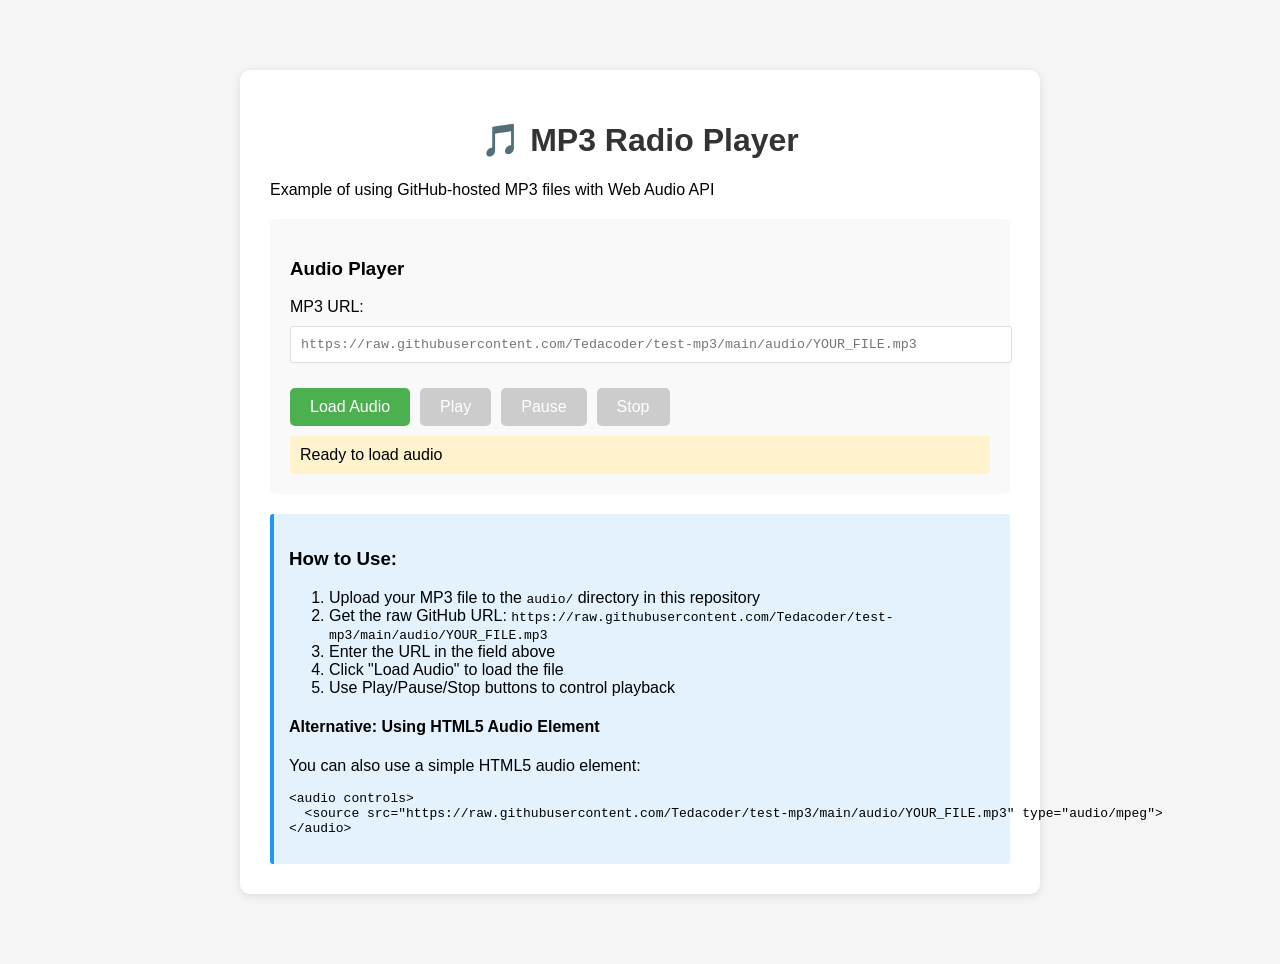
<file: examples/index.html>
<!DOCTYPE html>
<html lang="en">
<head>
    <meta charset="UTF-8">
    <meta name="viewport" content="width=device-width, initial-scale=1.0">
    <title>MP3 Radio Player - xsound Example</title>
    <style>
        body {
            font-family: Arial, sans-serif;
            max-width: 800px;
            margin: 50px auto;
            padding: 20px;
            background-color: #f5f5f5;
        }
        .container {
            background: white;
            padding: 30px;
            border-radius: 10px;
            box-shadow: 0 2px 10px rgba(0,0,0,0.1);
        }
        h1 {
            color: #333;
            text-align: center;
        }
        .player {
            margin: 20px 0;
            padding: 20px;
            background: #f9f9f9;
            border-radius: 5px;
        }
        .controls {
            display: flex;
            gap: 10px;
            margin-top: 15px;
        }
        button {
            padding: 10px 20px;
            font-size: 16px;
            cursor: pointer;
            background: #4CAF50;
            color: white;
            border: none;
            border-radius: 5px;
            transition: background 0.3s;
        }
        button:hover {
            background: #45a049;
        }
        button:disabled {
            background: #ccc;
            cursor: not-allowed;
        }
        .url-input {
            width: 100%;
            padding: 10px;
            margin: 10px 0;
            font-family: monospace;
            border: 1px solid #ddd;
            border-radius: 3px;
        }
        .info {
            margin-top: 20px;
            padding: 15px;
            background: #e3f2fd;
            border-left: 4px solid #2196F3;
            border-radius: 3px;
        }
        .status {
            margin-top: 10px;
            padding: 10px;
            background: #fff3cd;
            border-radius: 3px;
        }
    </style>
</head>
<body>
    <div class="container">
        <h1>🎵 MP3 Radio Player</h1>
        <p>Example of using GitHub-hosted MP3 files with Web Audio API</p>
        
        <div class="player">
            <h3>Audio Player</h3>
            <label for="audioUrl">MP3 URL:</label>
            <input 
                type="text" 
                id="audioUrl" 
                class="url-input"
                placeholder="https://raw.githubusercontent.com/Tedacoder/test-mp3/main/audio/YOUR_FILE.mp3"
                value="">
            
            <div class="controls">
                <button id="loadBtn">Load Audio</button>
                <button id="playBtn" disabled>Play</button>
                <button id="pauseBtn" disabled>Pause</button>
                <button id="stopBtn" disabled>Stop</button>
            </div>
            
            <div class="status" id="status">
                Ready to load audio
            </div>
        </div>

        <div class="info">
            <h3>How to Use:</h3>
            <ol>
                <li>Upload your MP3 file to the <code>audio/</code> directory in this repository</li>
                <li>Get the raw GitHub URL: <code>https://raw.githubusercontent.com/Tedacoder/test-mp3/main/audio/YOUR_FILE.mp3</code></li>
                <li>Enter the URL in the field above</li>
                <li>Click "Load Audio" to load the file</li>
                <li>Use Play/Pause/Stop buttons to control playback</li>
            </ol>
            
            <h4>Alternative: Using HTML5 Audio Element</h4>
            <p>You can also use a simple HTML5 audio element:</p>
            <pre>&lt;audio controls&gt;
  &lt;source src="https://raw.githubusercontent.com/Tedacoder/test-mp3/main/audio/YOUR_FILE.mp3" type="audio/mpeg"&gt;
&lt;/audio&gt;</pre>
        </div>
    </div>

    <script>
        // Simple Web Audio API implementation (compatible with xsound usage)
        let audioContext;
        let audioBuffer;
        let source;
        let isPlaying = false;
        let pausedAt = 0;
        let startedAt = 0;

        const loadBtn = document.getElementById('loadBtn');
        const playBtn = document.getElementById('playBtn');
        const pauseBtn = document.getElementById('pauseBtn');
        const stopBtn = document.getElementById('stopBtn');
        const status = document.getElementById('status');
        const audioUrl = document.getElementById('audioUrl');

        // Initialize Web Audio API
        function initAudioContext() {
            if (!audioContext) {
                audioContext = new (window.AudioContext || window.webkitAudioContext)();
            }
        }

        // Load audio from URL
        async function loadAudio() {
            const url = audioUrl.value.trim();
            if (!url) {
                status.textContent = 'Error: Please enter a valid URL';
                status.style.background = '#ffebee';
                return;
            }

            try {
                initAudioContext();
                status.textContent = 'Loading audio...';
                status.style.background = '#fff3cd';

                const response = await fetch(url);
                if (!response.ok) {
                    throw new Error(`HTTP error! status: ${response.status}`);
                }
                
                const arrayBuffer = await response.arrayBuffer();
                audioBuffer = await audioContext.decodeAudioData(arrayBuffer);
                
                status.textContent = 'Audio loaded successfully! Ready to play.';
                status.style.background = '#d4edda';
                playBtn.disabled = false;
                stopBtn.disabled = false;
            } catch (error) {
                status.textContent = `Error loading audio: ${error.message}`;
                status.style.background = '#ffebee';
                console.error('Error:', error);
            }
        }

        // Play audio
        function playAudio() {
            if (!audioBuffer) return;

            initAudioContext();
            
            // Stop any existing source
            if (source) {
                source.stop();
            }

            // Create new source
            source = audioContext.createBufferSource();
            source.buffer = audioBuffer;
            source.connect(audioContext.destination);
            
            // Start playing from the paused position
            source.start(0, pausedAt);
            startedAt = audioContext.currentTime - pausedAt;
            pausedAt = 0;
            isPlaying = true;

            playBtn.disabled = true;
            pauseBtn.disabled = false;
            status.textContent = 'Playing...';
            status.style.background = '#d4edda';

            // Handle when audio ends
            source.onended = () => {
                if (isPlaying) {
                    stopAudio();
                }
            };
        }

        // Pause audio
        function pauseAudio() {
            if (!source || !isPlaying) return;

            pausedAt = audioContext.currentTime - startedAt;
            source.stop();
            source = null;
            isPlaying = false;

            playBtn.disabled = false;
            pauseBtn.disabled = true;
            status.textContent = 'Paused';
            status.style.background = '#fff3cd';
        }

        // Stop audio
        function stopAudio() {
            if (source) {
                source.stop();
                source = null;
            }
            isPlaying = false;
            pausedAt = 0;
            startedAt = 0;

            playBtn.disabled = false;
            pauseBtn.disabled = true;
            status.textContent = 'Stopped';
            status.style.background = '#e0e0e0';
        }

        // Event listeners
        loadBtn.addEventListener('click', loadAudio);
        playBtn.addEventListener('click', playAudio);
        pauseBtn.addEventListener('click', pauseAudio);
        stopBtn.addEventListener('click', stopAudio);
    </script>
</body>
</html>
</file>
